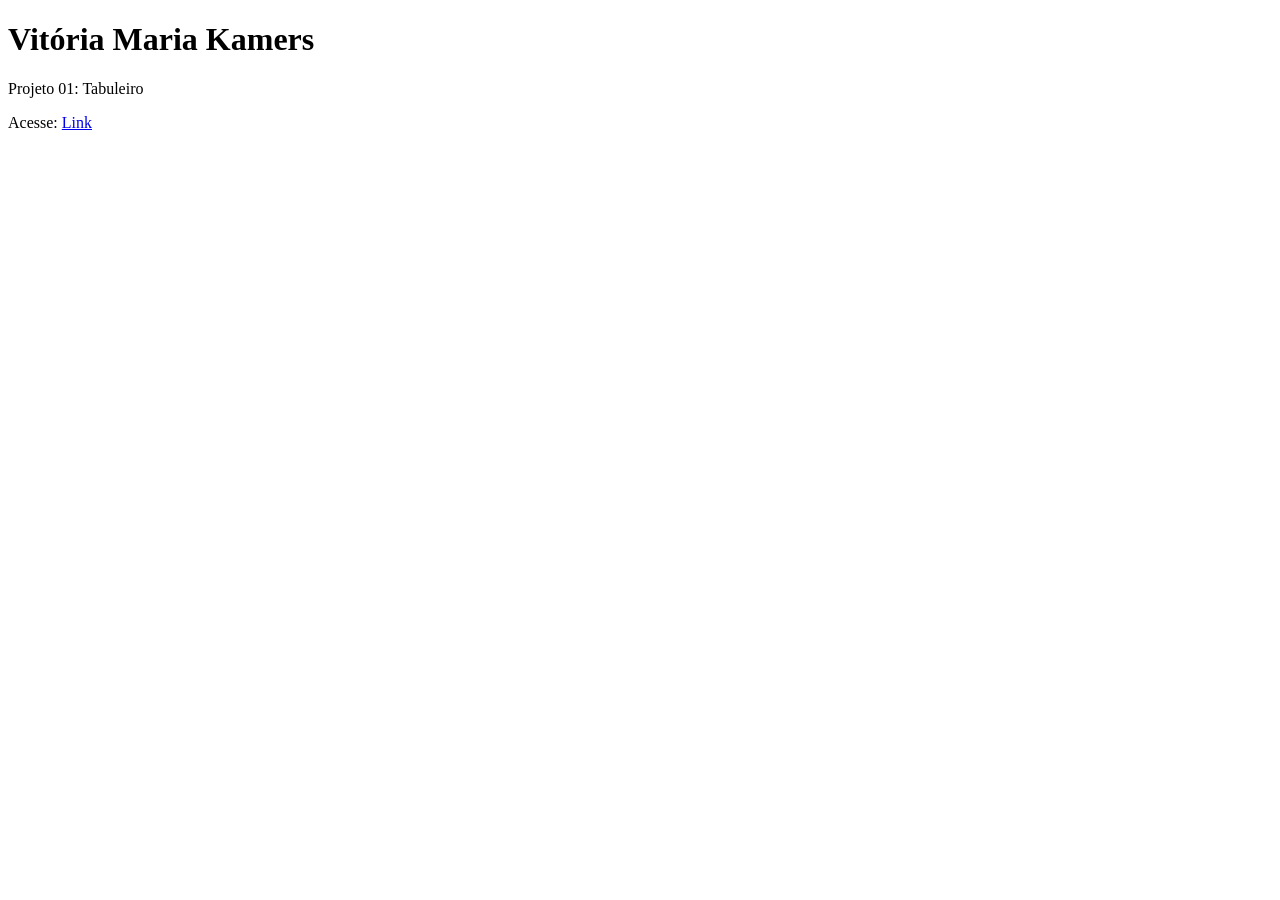
<file: index.html>
<!DOCTYPE html>
<html lang="en">
<head>
    <meta charset="UTF-8">
    <meta name="viewport" content="width=device-width, initial-scale=1.0">
    <title>Document</title>
</head>
<body>
    <h1>Vitória Maria Kamers</h1>
    <p>Projeto 01: Tabuleiro</p>
    <p>Acesse: <a href="./projetos/projeto-01/index.html">Link</a></p>
</body>
</html>
</file>
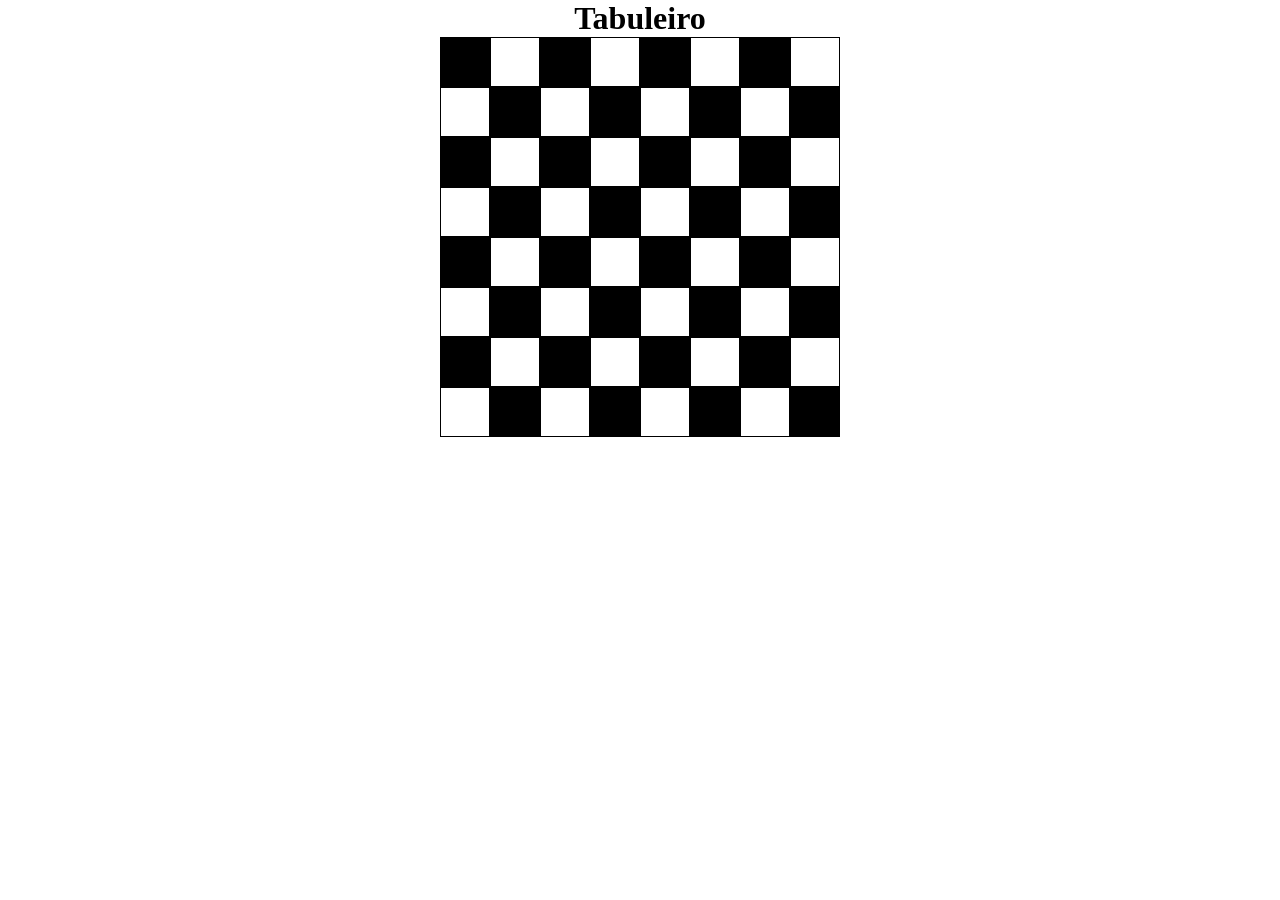
<file: projetos/projeto-01/index.html>
<!DOCTYPE html>
<html lang="en">
<head>
    <meta charset="UTF-8">
    <meta name="viewport" content="width=device-width, initial-scale=1.0">
    <title>Document</title>
    <link rel="stylesheet" href="style.css">
</head>
<body>
    <h1>Tabuleiro</h1>
    <div class="tabuleiro"></div>
    <script src="script.js"></script>
</body>
</html>
</file>
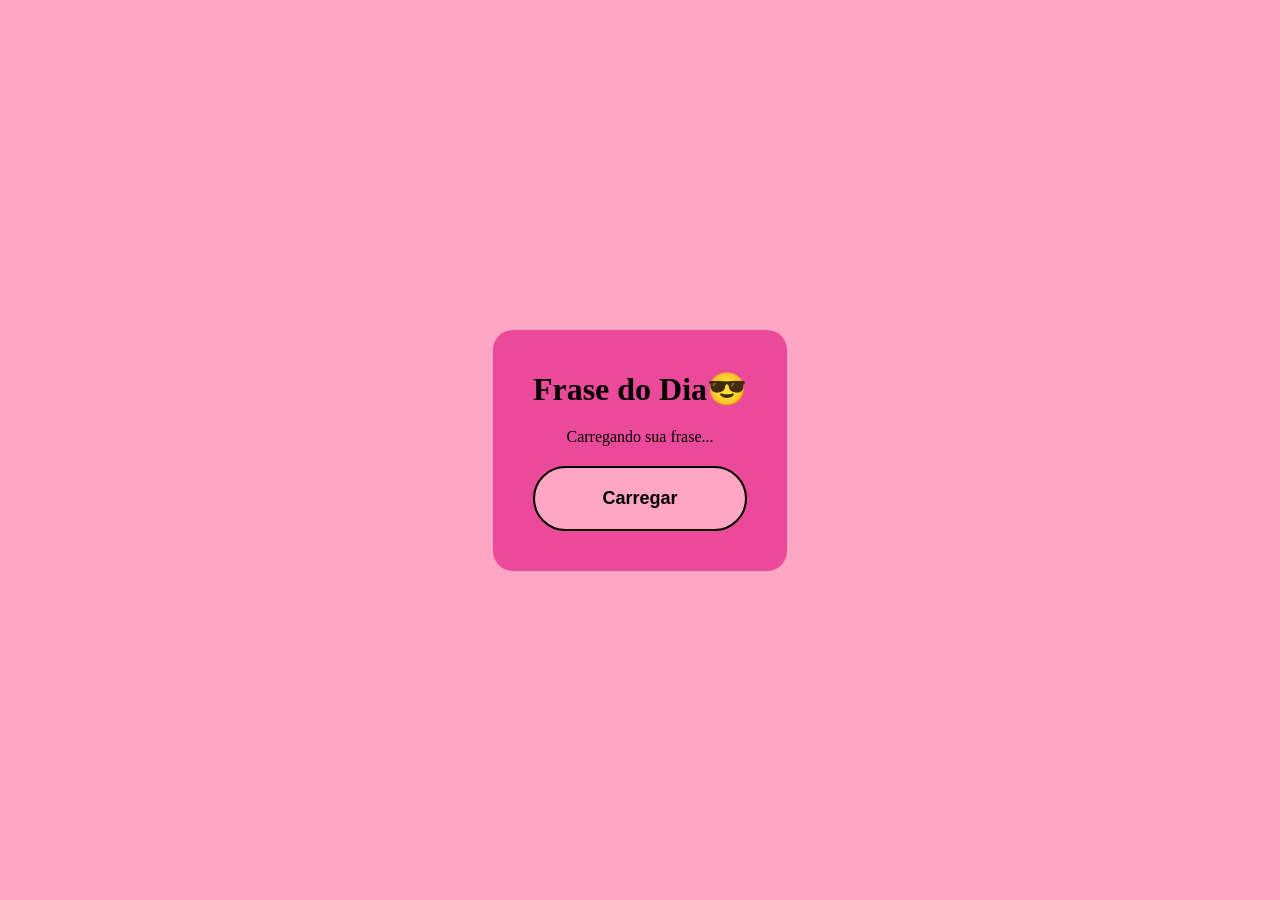
<file: projetos/projeto-03/index.html>
<!DOCTYPE html>
<html lang="en">
<head>
    <meta charset="UTF-8">
    <meta name="viewport" content="width=device-width, initial-scale=1.0">
    <title>Document</title>
    <link rel="stylesheet" href="style.css">
</head>
<body>
    <div class="container">
        <h1>Frase do Dia😎​</h1>
        <p class="frase">Carregando sua frase...</p>
        <button class="btnFrase">Carregar</button>
    </div>
    <script src="script.js"></script>
</body>
</html>
</file>
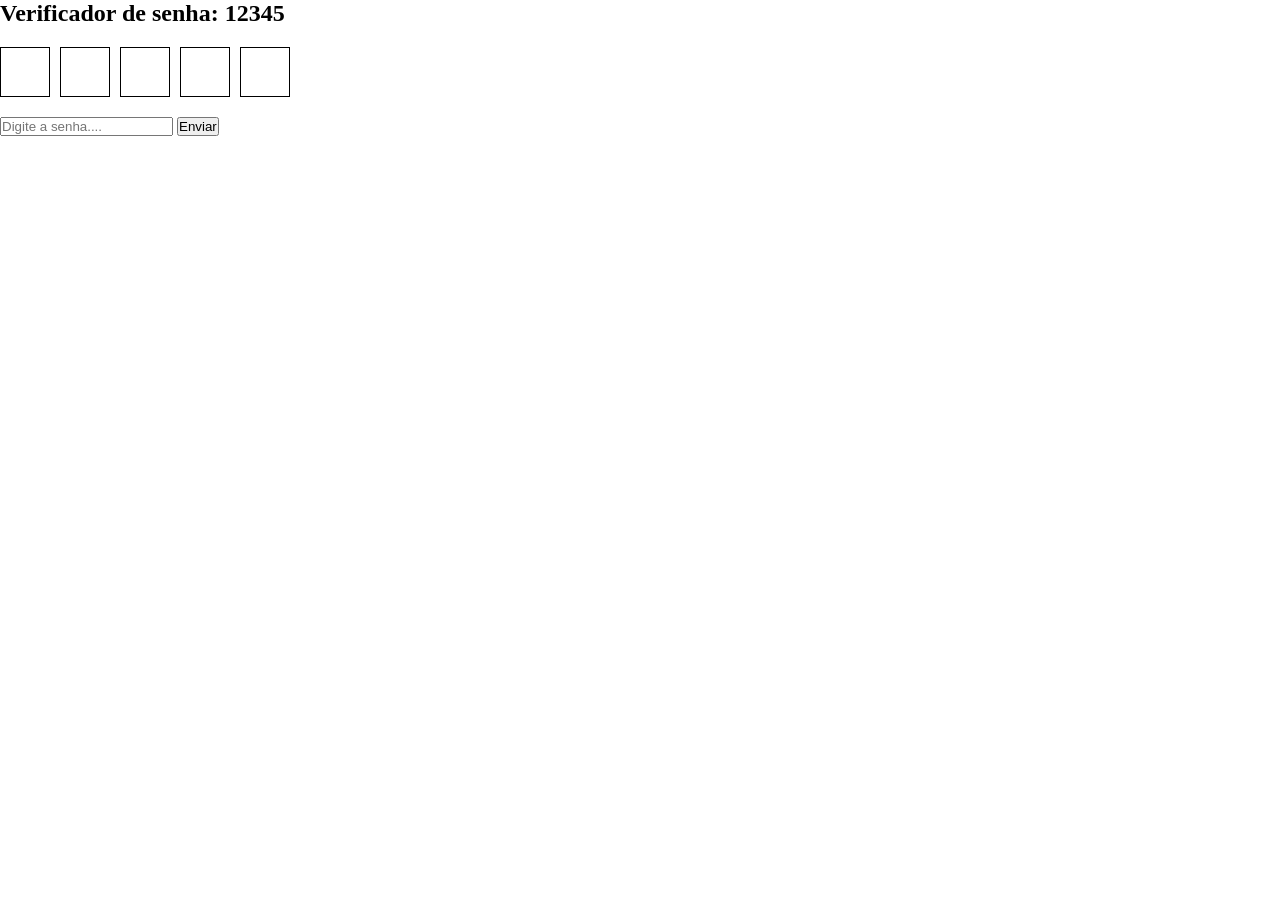
<file: projetos/projeto-04/index.html>
<!DOCTYPE html>
<html lang="en">
<head>
    <meta charset="UTF-8">
    <meta name="viewport" content="width=device-width, initial-scale=1.0">
    <title>Document</title>
    <link rel="stylesheet" href="style.css">
</head>
<body>
    <h2>Verificador de senha: 12345</h2>
    <div class="senha">
        <div class="digito"></div>
        <div class="digito"></div>
        <div class="digito"></div>
        <div class="digito"></div>
        <div class="digito"></div>
    </div>
    <input class="inputSenha" type="text" placeholder="Digite a senha...." maxlength="5" />
    <button class="btnEnviar">Enviar</button>
    <script src="script.js"></script>
</body>
</html>
</file>
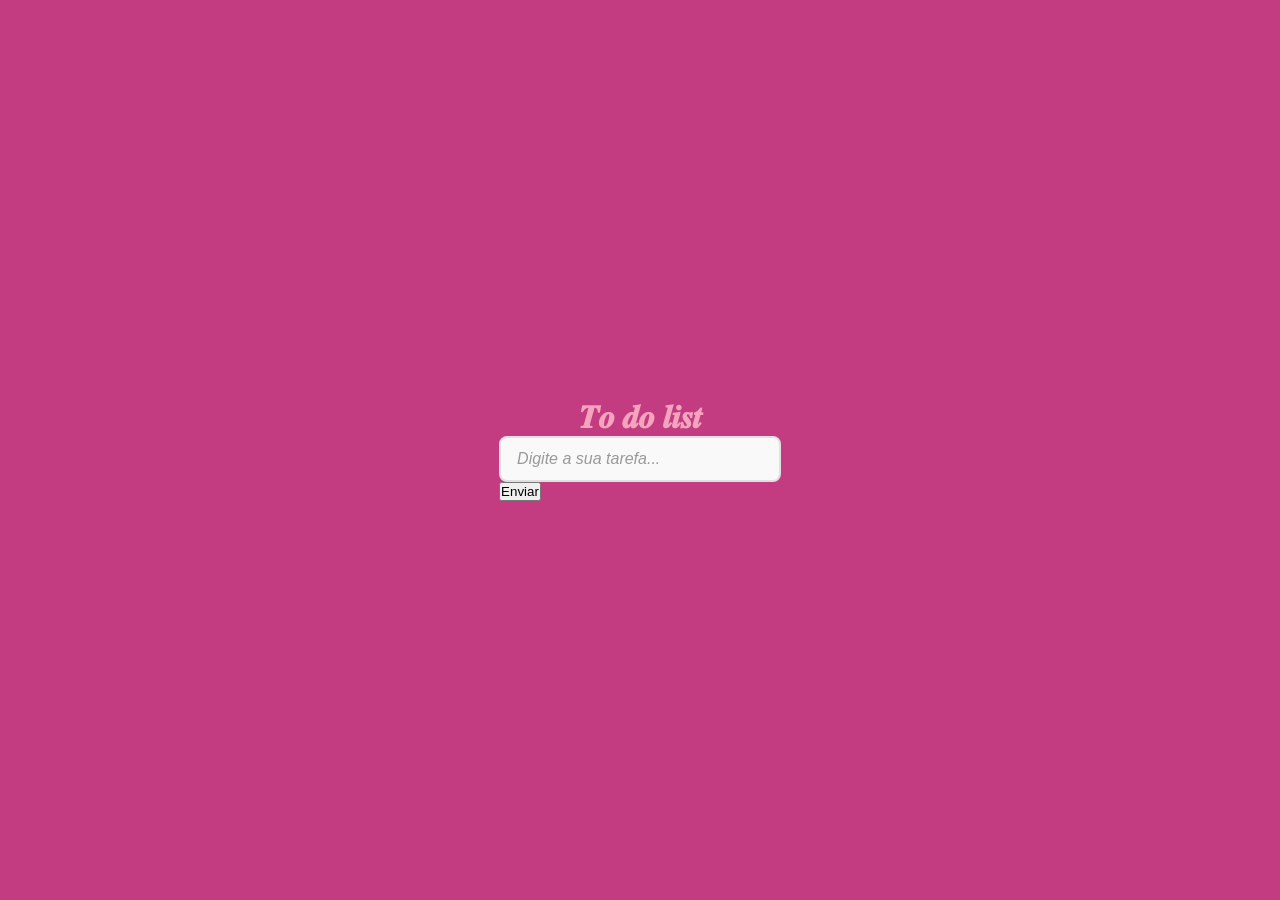
<file: projetos/projeto-06/index.html>
<!DOCTYPE html>
<html lang="en">
<head>
    <meta charset="UTF-8">
    <meta name="viewport" content="width=device-width, initial-scale=1.0">
    <title>Document</title>
    <link rel="stylesheet" href="style.css">
</head>
<body>
    <div>
        <h1 class="texto">𝑻𝒐 𝒅𝒐 𝒍𝒊𝒔𝒕</h1>
        <!--input faz com que faça um retangulo para difitar e placeholder o texto dentro dele exemplo: Digite sua tarefa-->
        <input type="text" class="inputText" placeholder="Digite a sua tarefa...">
        <button class="btnEnviar">Enviar</button>
        <ul class="lista"></ul>
    </div>
    <script src="script.js"></script>
</body>
</html>
</file>
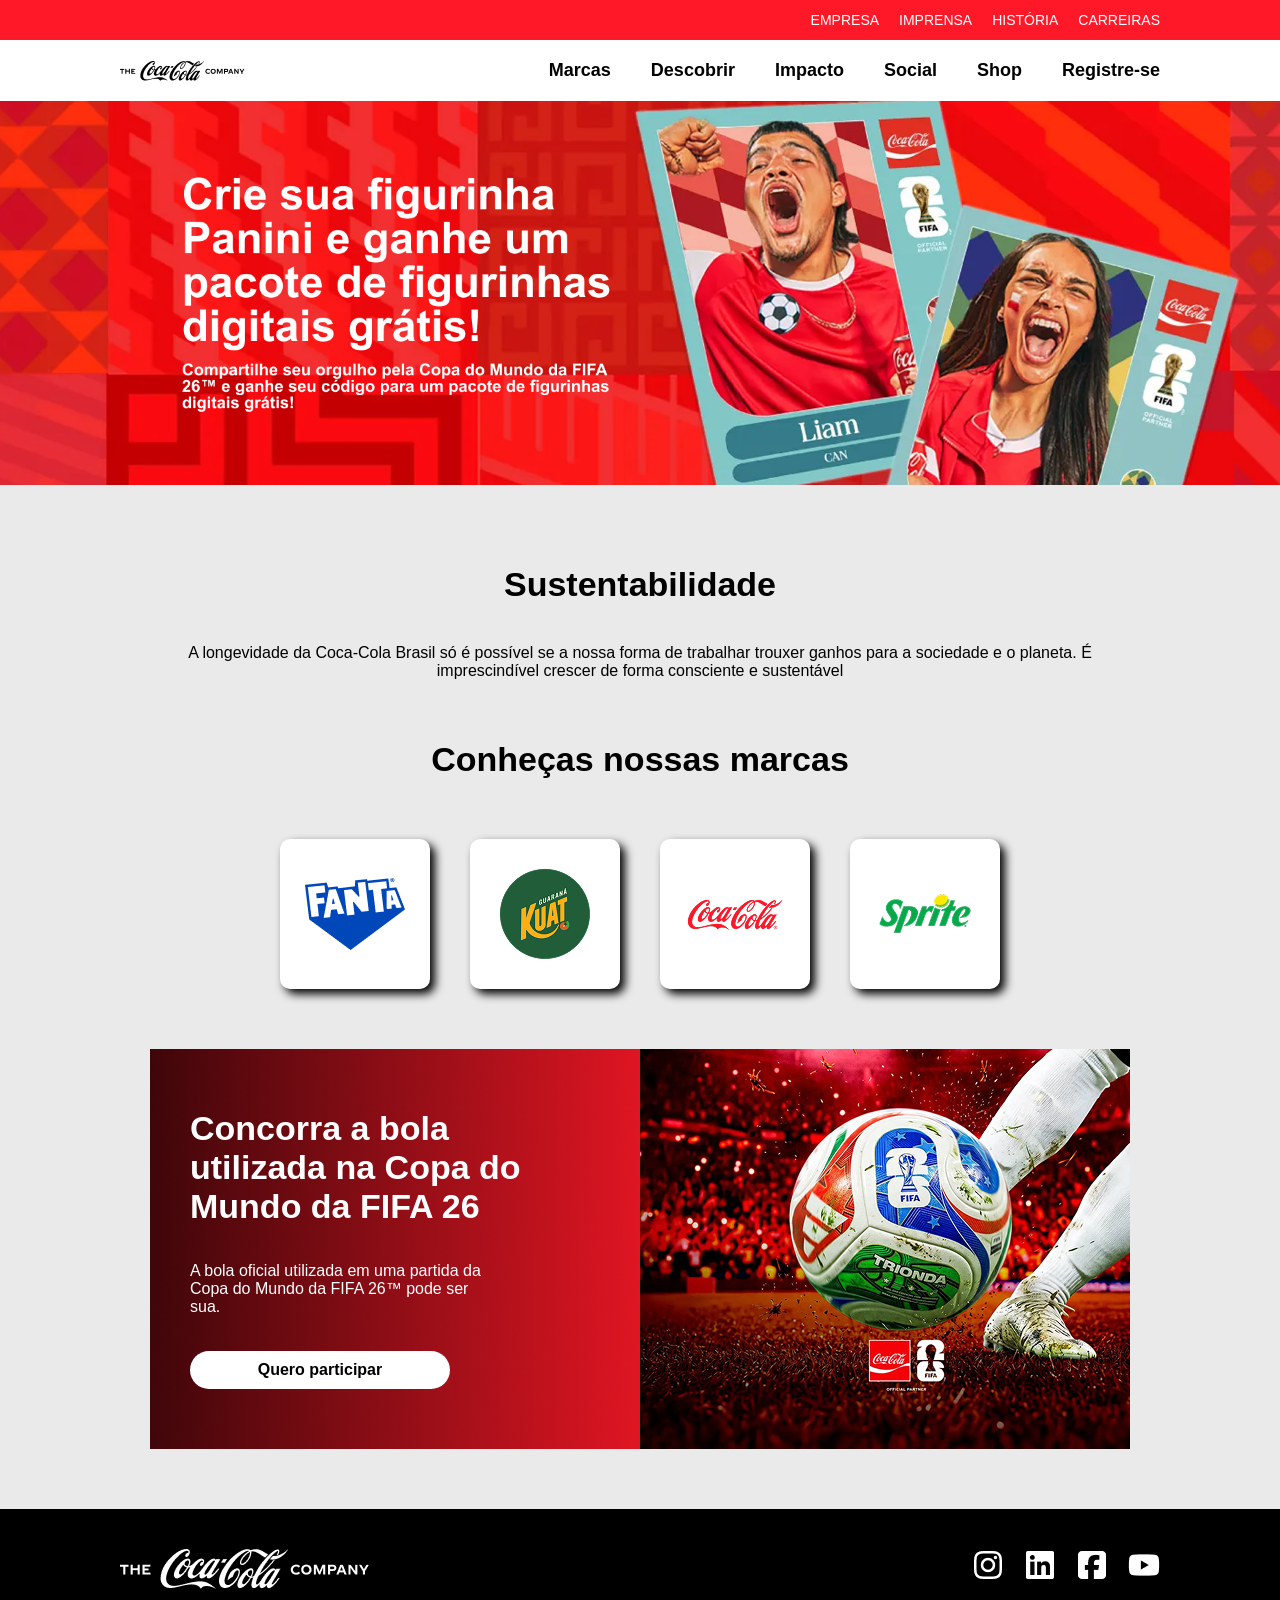
<file: projetos/projeto_coca/index.html>
<!DOCTYPE html>
<html lang="en">
<head>
    <meta charset="UTF-8">
    <meta name="viewport" content="width=device-width, initial-scale=1.0">
    <title>Document</title>
    <link rel="stylesheet" href="style.css">
</head>
<body>
    <div class="linha">
        <div class="links-linhas">
            <a href="#">EMPRESA</a>
            <a href="#">IMPRENSA</a>
            <a href="#">HISTÓRIA</a>
            <a href="#">CARREIRAS</a>
        </div>
    </div>
    <div class="header">
        <img src="assets/logo-coca-black.png" alt="">
        <div class="links-header">
                <a href="#">Marcas</a>
                <a href="#">Descobrir</a>
                <a href="#">Impacto</a>
                <a href="#">Social</a>
                <a href="#">Shop</a>
                <a href="#">Registre-se</a>
        </div>
    </div>
    <div class="Hero"></div>
    <h1 class="first">Sustentabilidade</h1>
    <p>A longevidade da Coca‑Cola Brasil só é possível se a nossa forma de trabalhar trouxer ganhos para a sociedade e o planeta. É imprescindível crescer de forma consciente e sustentável</p>
    <h1 class="second">Conheças nossas marcas</h1>
<div class="cards">
    <div class="card">
        <img src="assets/logo-fanta.png" alt="">
    </div>
    <div class="card">
        <img src="assets/logo-kuat.png" alt="">
    </div>
    <div class="card">
        <img src="assets/logo-coca.png" alt="">
    </div>
    <div class="card">
        <img src="assets/logo-sprite.png" alt="">
    </div>
</div>
<div class="banner">
    <h2>Concorra a bola utilizada na Copa do Mundo da FIFA 26</h2>
    <p>A bola oficial utilizada em uma partida da Copa do Mundo da FIFA 26™ pode ser sua.</p>
    <a href="#">Quero participar</a>
</div>
<div class="footer">
    <img src="assets/logo-coca-white.png" alt="">
    <div class="socials">
        <a href="#" class="insta"></a>
        <a href="#" class="linkedim"></a>
        <a href="#" class="facebook"></a>
        <a href="#" class="youtube"></a>
    </div>
</div>
</body>
</html>
</file>
<file: projetos/projeto-01/style.css>
* {
    margin: 0;
    padding: 0;
    box-sizing: border-box;
}

h1{
    text-align: center;
}

.tabuleiro {
    width: 400px;
    margin: 0 auto;
    background-color: lightgray;
    display: flex;
    flex-wrap: wrap;
}

.casa {
    width: 50px;
    height: 50px;
    background-color: rgb(255, 255, 255);
    border: 1px solid rgb(0, 0, 0);
}

.preto {
    background: rgb(0, 0, 0);
}
</file>
<file: projetos/projeto-03/style.css>
* {
    padding: 0;
    margin: 0;
    box-sizing: border-box;
}

body {
    width: 100vw;
    height: 100vh;
    display: flex;
    align-items: center;
    justify-content: center;
    background-color: rgb(255, 166, 196);
}

.container {
    padding: 40px;
    border-radius: 20px;
    background-color: rgb(235, 73, 154);
    display: flex;
    flex-direction: column;
    gap: 20px;
    text-align: center;
}

.btnFrase {
    padding: 20px;
    background-color: rgb(255, 166, 196);
    color: black;
    border: 2px solid black;
    border-radius: 50px;
    cursor: pointer;
    font-size: 18px;
    font-weight: 700;
}

.btnFrase:hover {
    background-color: rgb(214, 214, 214);
}
</file>
<file: projetos/projeto-04/style.css>
* {
     padding: 0;
     margin: 0;
     box-sizing: border-box;
}

.digito {
    width: 50px;
    height: 50px;
    border: 1px solid black;
    text-align: center;
    line-height: 50px;
}

.certo {
    background-color: green;
}

.erro {
    background-color: red;
}

.senha {
    display: flex;
    flex-direction: row;
    gap: 10px;
    margin: 20px 0;
}
</file>
<file: projetos/projeto-06/style.css>
*{
 padding: 0;
 margin: 0;
 box-sizing: border-box;
}

body {
    background-color: #C33B80;
  display: flex;
  justify-content: center;
  align-items: center;
  height: 100vh;
}

h1 {
  text-align: center;
}

.texto {
    color:  rgb(245, 164, 190);
}

.inputText {
  width: 100%;
  max-width: 300px;
  padding: 12px 16px;
  font-size: 16px;
  color: #333333;
  background-color: #f9f9f9;
  border: 2px solid #e0e0e0;
  border-radius: 8px;
  outline: none;
  transition: all 0.3s ease;
}

/* Efeito ao clicar no input (foco) */
.inputText:focus {
  border-color: #9e0351;
  background-color: #dbdbdb;
  box-shadow: 0 0 8px rgba(0, 119, 255, 0.39);
}

/* Estilo do texto do placeholder */
.inputText::placeholder {
  color: #999999;
  font-style: italic;
}
</file>
<file: projetos/projeto_coca/style.css>
*{
    padding: 0;
    margin: 0;
    box-sizing: border-box;
    font-family: Arial, Helvetica, sans-serif;
}

.linha{
    background-color: #FF1827;
    padding: 12px 120px;
    display: flex;
    justify-content: end;
    
}

.links-linhas{
    display: flex;
    gap: 20px;
}

.links-linhas a {
    color: white;
    text-decoration: none;
    font-size: 14px;
}



.header{
    padding: 20px 120px;
    display: flex;
    justify-content: space-between;
    align-items: center;
    background-color: white;
    
}

.links-header {
    display: flex;
    gap: 40px;
}

.links-header a {
    color: black;
    font-weight: 700;
    font-size: 18px;
    text-decoration: none;
}

.Hero{
    width: 100%;
    background-image: url(./assets/background-hero.png);
    height: 30vw;
    background-size: cover;
    background-position: center;
}

h1{
    font-weight: 700;
    font-size: 34px;
    text-align: center;

}

p{
    font-size: 16px;
    text-align: center;
    width: 980px;
    margin: auto;

}

.first{
    margin-top: 80px;
    margin-bottom: 40px;
}

.second{
    margin-top: 60px;
    margin-bottom: 60px;
}

.cards{
    max-width: 720px;
    display: flex;
    margin: auto;
    justify-content: space-between;
    justify-content: center;
    gap: 40px;
    
}

body{
    background-color: #EAEAEA;

}

.card{
    width: 150PX;
    height: 150PX;
    background-color: white;
    display: flex;
    justify-content: center;
    align-items: center;
    border-radius: 10px;
    box-shadow: 5px 5px 10px black;
}
.banner{
    width: 980px;
    height: 400px;
    background-image: url(./assets/background-container.png);
    background-size: cover;
    margin: 60px auto;
    padding: 60px 40px;
    display: flex;
    flex-direction: column;
    justify-content: space-between;
}

.banner h2{
    color: white;
    font-size: 34px;
    width: 354px;
}

.banner p{
    color: white;
    font-size: 16px;
    width: 304px;
    text-align: left;
    margin: initial;
}

.banner a {
    background-color: white;
    text-decoration: none;
    width: 260px;
    text-align: center;
    padding: 10px 60px ;
    color: black;
    border-radius: 30px;
    font-weight: 700;
}

.footer{
    padding: 40px 120px;
    background-color: black;
    display: flex;
    justify-content: space-between;
}

.socials{
    display: flex;
    gap: 20px;
}

.socials a {
    width: 32px;
    height: 32px;
}

.insta {
    background-image: url(./assets/faInstagram.png);
    background-size: contain;
    background-position: center;
}

.linkedim{
    background-image: url(./assets/faLinkedin.png);
    background-size: contain;
    background-position: center;
}

.facebook{
    background-image: url(./assets/faFacebookSquare.png);
    background-size: contain;
    background-position: center;
}

.youtube{
    background-image: url(./assets/faYoutube.png);
    background-size: contain;
    background-position: center;
}

@media (max-width: 1024px) {
    header {
        padding: 10px 20px;
    }
}
@media (max-width: 540px) {

}
</file>
